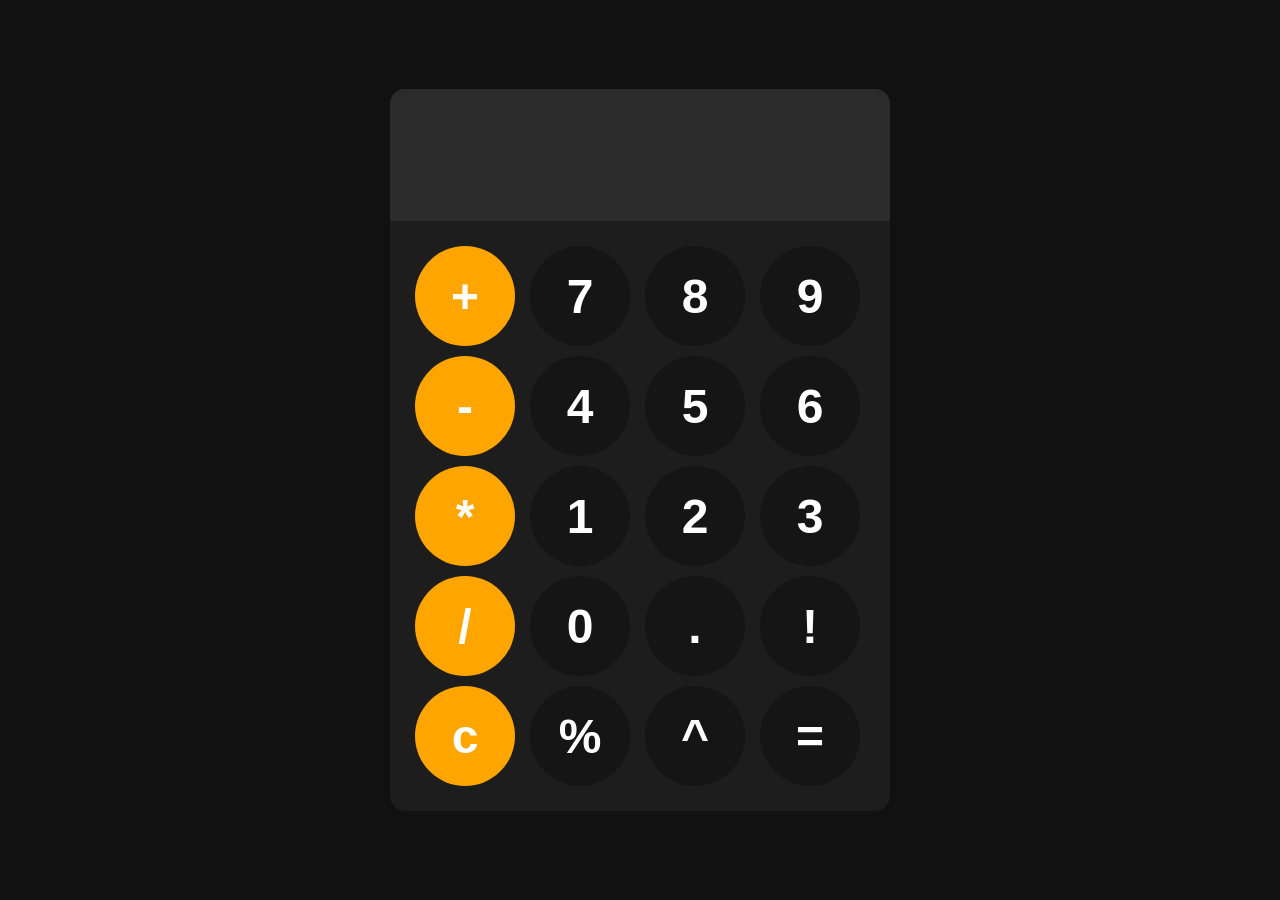
<file: index.html>
<!DOCTYPE html>
<html lang="en">
<head>
    <meta charset="UTF-8">
    <meta name="viewport" content="width=device-width, initial-scale=1.0">
    <title>Calculator</title>
    <link rel="stylesheet" href="style.css">
   
</head>
<body>
    <div id="calculator">
       <input id ="display" readonly>
       <div id ="key">
        <button onclick="appendToDisplay('+')" class="operator-btn">+</button>
        <button onclick="appendToDisplay('7')">7</button>
        <button onclick="appendToDisplay('8')">8</button>
        <button onclick="appendToDisplay('9')">9</button>
        <button onclick="appendToDisplay('-')"class="operator-btn">-</button>
        <button onclick="appendToDisplay('4')">4</button>
        <button onclick="appendToDisplay('5')">5</button>
        <button onclick="appendToDisplay('6')">6</button>
        <button onclick="appendToDisplay('*')" class="operator-btn">*</button>
        <button onclick="appendToDisplay('1')">1</button>
        <button onclick="appendToDisplay('2')">2</button>
        <button onclick="appendToDisplay('3')">3</button>
        <button onclick="appendToDisplay('/')" class="operator-btn">/</button>
        <button onclick="appendToDisplay('0')">0</button>
        <button onclick="appendToDisplay('.')">.</button>
         <button onclick="appendToDisplay('!')">!</button>
         <button onclick="clearDisplay()" class="operator-btn">c</button>
          <button onclick="appendToDisplay('%')">%</button>
           <button onclick="appendToDisplay('^')" id="power">^</button>
        <button onclick="calculate()">=</button>
        
       </div> 
    </div>
    
    <script src="script.js" ></script>
</body>
</html>
</file>
<file: style.css>
body{
    margin: 0;
    display: flex;
    justify-content: center;
    align-items: center;
    height: 100vh;
background-color: rgb(17, 17, 17);
}
#calculator{
    font-family: Arial, Helvetica, sans-serif;
    background-color: rgb(30, 29, 29);
    border-radius: 15px;
    max-width: 500px;
    overflow: hidden;
}
#display{
    width: 100%;
    padding: 20px;
    font-size: 5rem;
    text-align: left ;
    border: none;
    background-color: rgb(44, 43, 43);
    color: white;
}
#key{
    display: grid;
    grid-template-columns: repeat(4,1fr);
    gap: 10px;
    padding: 25px;
}
button{
    width: 100px;
    height: 100px;
    border-radius: 50%;
    border: none;
    background-color: rgb(21, 21, 21);
    color: white;
    font-size: 3rem;
    font-weight: bold;
cursor: pointer;
}

button:hover{
    background-color: rgb(6, 6, 6);
}
button:active{
    background-color: rgb(14, 8, 8);
}
.operator-btn{
    background-color: orange;
}
.operator-btn:hover{
    background-color: rgb(129, 105, 60);
}

.operator-btn:active{
    background-color: rgb(210, 147, 31);
}


 /*key  display: flex;
    flex-wrap: wrap;
    justify-content: space-between;
    grid-template-columns: repeat(4,1fr);
    gap: 10px;
    padding: 25px; */

    /*  button width: 23%;
    height: 60px;
    border-radius: 50%;
    border: none;
    background-color: rgb(21, 21, 21);
    color: white;
    font-size: 20px;
    font-weight: bold;
cursor: pointer; */
</file>
<file: cal.css>
body{
    margin: 0;
    display: flex;
    justify-content: center;
    align-items: center;
    height: 100vh;
background-color: rgb(17, 17, 17);
}
#calculator{
    font-family: Arial, Helvetica, sans-serif;
    background-color: rgb(30, 29, 29);
    border-radius: 15px;
    max-width: 500px;
    overflow: hidden;
}
#display{
    width: 100%;
    padding: 20px;
    font-size: 5rem;
    text-align: left ;
    border: none;
    background-color: rgb(44, 43, 43);
    color: white;
}
#key{
    display: grid;
    grid-template-columns: repeat(4,1fr);
    gap: 10px;
    padding: 25px;
}
button{
    width: 100px;
    height: 100px;
    border-radius: 50%;
    border: none;
    background-color: rgb(21, 21, 21);
    color: white;
    font-size: 3rem;
    font-weight: bold;
cursor: pointer;
}

button:hover{
    background-color: rgb(6, 6, 6);
}
button:active{
    background-color: rgb(14, 8, 8);
}
.operator-btn{
    background-color: orange;
}
.operator-btn:hover{
    background-color: rgb(129, 105, 60);
}

.operator-btn:active{
    background-color: rgb(210, 147, 31);
}
</file>
